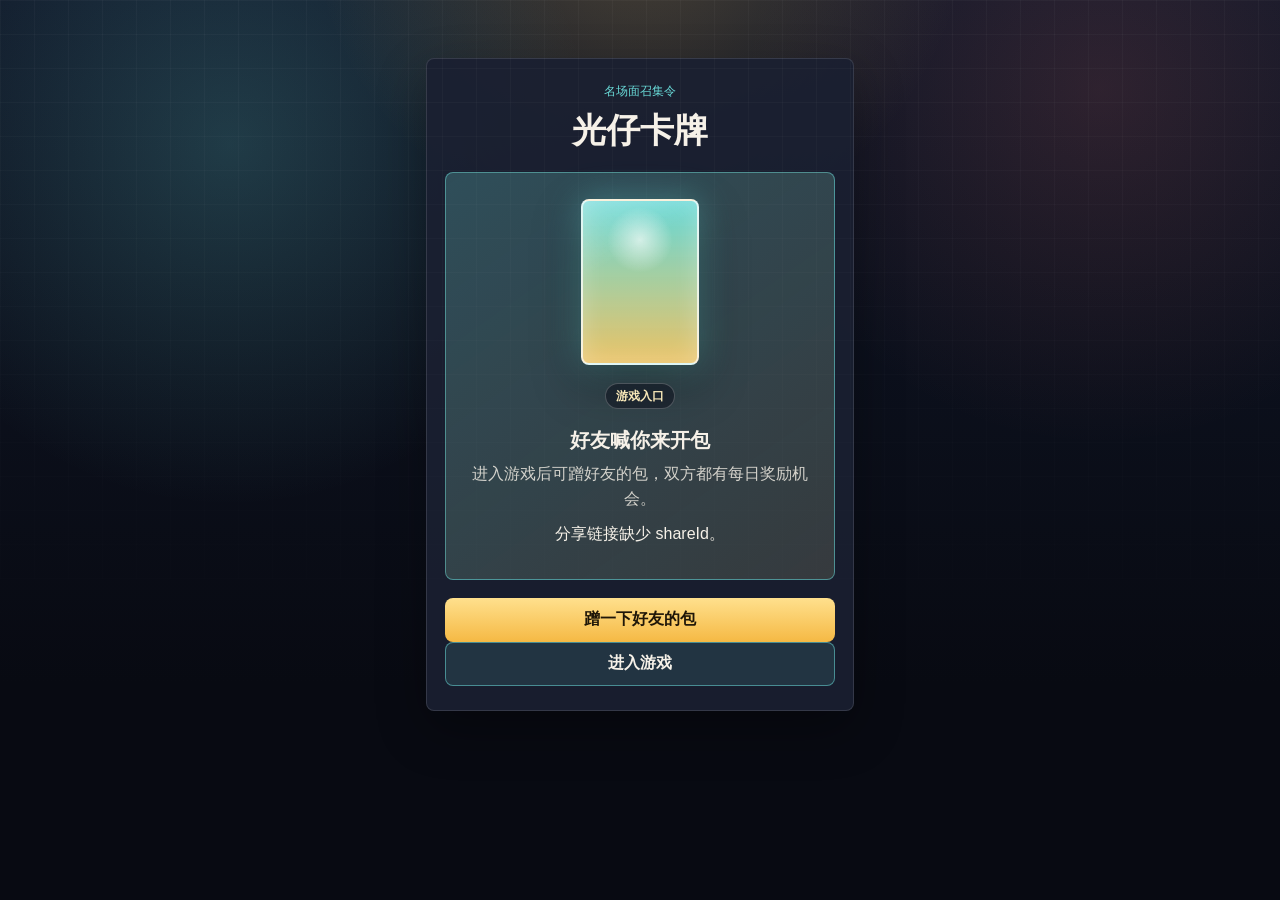
<file: frontend/share.html>
<!doctype html>
<html lang="zh-CN">
  <head>
    <meta charset="UTF-8" />
    <meta name="viewport" content="width=device-width, initial-scale=1.0" />
    <title>光仔卡牌分享</title>
    <link rel="stylesheet" href="./style.css" />
  </head>
  <body>
    <main class="app">
      <section id="sharePage" class="share-page panel share-page-invite">
        <p id="shareEyebrow" class="eyebrow">名场面召集令</p>
        <h1>光仔卡牌</h1>
        <div id="sharePoster" class="share-poster share-poster-invite">
          <div class="poster-crystal"></div>
          <span id="shareSceneLabel" class="share-template-label">游戏入口</span>
          <h2 id="shareHeading">好友喊你来开包</h2>
          <p id="shareTemplateCopy" class="share-template-copy">进入游戏后可蹭好友的包，双方都有每日奖励机会。</p>
          <p id="shareText">正在读取分享信息...</p>
        </div>
        <p id="rewardText" class="message"></p>
        <button id="claimShareBtn" class="primary">蹭一下好友的包</button>
        <a id="enterGameLink" class="secondary link-button" href="./index.html">进入游戏</a>
      </section>
    </main>
    <script src="./share-templates.js?v=20260703-p2-share"></script>
    <script src="./share.js?v=20260703-p2-share"></script>
  </body>
</html>
</file>
<file: frontend/style.css>
:root {
  --bg: #10131f;
  --panel: #1b2031;
  --panel-2: #242b40;
  --text: #f6f1e8;
  --muted: #aeb6c8;
  --gold: #f5c15d;
  --cyan: #68d8d6;
  --red: #ef6f6c;
  --green: #78d37f;
  --line: rgba(255, 255, 255, 0.12);
}

* {
  box-sizing: border-box;
}

body {
  margin: 0;
  min-height: 100vh;
  color: var(--text);
  font-family: Arial, "PingFang SC", "Microsoft YaHei", sans-serif;
  background:
    radial-gradient(circle at 50% -10%, rgba(245, 193, 93, 0.26), transparent 28%),
    radial-gradient(circle at 18% 16%, rgba(104, 216, 214, 0.2), transparent 28%),
    radial-gradient(circle at 86% 10%, rgba(239, 111, 108, 0.14), transparent 26%),
    linear-gradient(180deg, #101728, #080a12 76%);
}

body::before {
  content: "";
  position: fixed;
  inset: 0;
  pointer-events: none;
  background-image:
    linear-gradient(rgba(255,255,255,0.035) 1px, transparent 1px),
    linear-gradient(90deg, rgba(255,255,255,0.035) 1px, transparent 1px);
  background-size: 34px 34px;
  mask-image: linear-gradient(180deg, rgba(0,0,0,0.85), transparent 80%);
}

button,
input,
select {
  font: inherit;
}

button {
  cursor: pointer;
}

.app {
  width: min(100%, 460px);
  min-height: 100vh;
  margin: 0 auto;
  padding: 20px 16px 92px;
}

.hidden {
  display: none !important;
}

.panel,
.auth-card,
.modal-card {
  border: 1px solid var(--line);
  border-radius: 8px;
  background: rgba(27, 32, 49, 0.92);
  box-shadow: 0 18px 50px rgba(0, 0, 0, 0.32);
}

.auth {
  margin-top: 40px;
  padding: 28px 18px;
}

.eyebrow {
  margin: 0 0 8px;
  color: var(--cyan);
  font-size: 12px;
  letter-spacing: 0;
}

h1,
h2,
h3,
p {
  margin-top: 0;
}

h1 {
  margin-bottom: 12px;
  font-size: 34px;
}

h2 {
  margin-bottom: 0;
  font-size: 20px;
}

h3 {
  margin-bottom: 10px;
  font-size: 22px;
}

.subtitle,
.hint,
.message {
  color: var(--muted);
  line-height: 1.65;
}

.auth-card {
  padding: 14px;
}

.segmented {
  display: grid;
  grid-template-columns: 1fr 1fr;
  gap: 8px;
  margin-bottom: 14px;
}

.segmented button,
.ghost,
.secondary,
.tab,
.close {
  border: 1px solid var(--line);
  color: var(--text);
  background: var(--panel-2);
  border-radius: 8px;
  min-height: 40px;
}

.segmented button.active,
.tab.active {
  border-color: rgba(245, 193, 93, 0.7);
  color: #201607;
  background: var(--gold);
}

label {
  display: grid;
  gap: 8px;
  margin: 12px 0;
  color: var(--muted);
  font-size: 14px;
}

input,
select {
  width: 100%;
  min-height: 44px;
  border: 1px solid var(--line);
  border-radius: 8px;
  padding: 0 12px;
  color: var(--text);
  background: #111827;
}

.primary,
.secondary {
  width: 100%;
  min-height: 44px;
  border: 0;
  border-radius: 8px;
  padding: 0 14px;
  font-weight: 700;
}

.primary {
  color: #1f1608;
  background: linear-gradient(180deg, #ffe08d, #f5b944);
}

.secondary {
  border: 1px solid rgba(104, 216, 214, 0.55);
  color: var(--text);
  background: rgba(104, 216, 214, 0.12);
}

button:disabled {
  cursor: not-allowed;
  opacity: 0.52;
}

.large {
  min-height: 54px;
  font-size: 18px;
}

.topbar,
.section-head {
  display: grid;
  grid-template-columns: max-content minmax(0, 1fr);
  align-items: center;
  gap: 12px;
}

.topbar {
  display: flex;
  justify-content: space-between;
  margin-bottom: 14px;
}

.topbar-actions {
  display: flex;
  align-items: center;
  gap: 8px;
}

.section-head h3 {
  margin-bottom: 0;
  white-space: nowrap;
  line-height: 1.15;
}

.section-head > span {
  justify-self: end;
  color: var(--muted);
  font-size: 13px;
}

.section-head select,
.section-head .secondary {
  min-width: 0;
}

.ghost {
  min-width: 64px;
  padding: 0 12px;
}

.help-button {
  display: grid;
  place-items: center;
  width: 40px;
  height: 40px;
  border: 1px solid rgba(245, 193, 93, 0.56);
  border-radius: 50%;
  color: var(--gold);
  background: rgba(27, 32, 49, 0.86);
  font-size: 20px;
  font-weight: 900;
  line-height: 1;
  box-shadow: 0 0 18px rgba(245, 193, 93, 0.12);
}

.help-button:active {
  transform: translateY(1px);
}

.stats {
  display: grid;
  grid-template-columns: repeat(3, 1fr);
  gap: 8px;
  margin-bottom: 14px;
}

.stats div {
  min-height: 70px;
  border: 1px solid var(--line);
  border-radius: 8px;
  padding: 10px 6px;
  text-align: center;
  background: rgba(36, 43, 64, 0.88);
}

.stats span {
  display: block;
  font-size: 20px;
  font-weight: 800;
  color: var(--gold);
}

.stats small {
  color: var(--muted);
}

.page {
  display: none;
}

.page.active {
  display: block;
}

.pack-stage {
  position: relative;
  min-height: 430px;
  overflow: hidden;
  border: 1px solid var(--line);
  border-radius: 8px;
  padding: 28px 18px 24px;
  text-align: center;
  background:
    radial-gradient(circle at 50% 20%, rgba(104, 216, 214, 0.22), transparent 32%),
    linear-gradient(180deg, rgba(32, 40, 66, 0.92), rgba(15, 18, 31, 0.94));
  box-shadow: inset 0 0 46px rgba(104, 216, 214, 0.08), 0 20px 58px rgba(0, 0, 0, 0.3);
}

.stage-aura {
  position: absolute;
  left: 50%;
  top: 34px;
  width: 260px;
  height: 260px;
  transform: translateX(-50%);
  border-radius: 50%;
  background:
    conic-gradient(from 0deg, transparent, rgba(104,216,214,0.4), transparent, rgba(245,193,93,0.36), transparent);
  filter: blur(1px);
  opacity: 0.64;
  animation: auraSpin 9s linear infinite;
}

.stage-aura::after {
  content: "";
  position: absolute;
  inset: 34px;
  border-radius: inherit;
  background: rgba(16, 19, 31, 0.86);
}

.spark-field {
  position: absolute;
  inset: 0;
  overflow: hidden;
  pointer-events: none;
}

.spark-field i {
  position: absolute;
  width: 4px;
  height: 18px;
  border-radius: 99px;
  background: linear-gradient(180deg, rgba(255,255,255,0), rgba(245,193,93,0.9), rgba(104,216,214,0));
  opacity: 0.48;
  animation: sparkFloat 4.8s ease-in-out infinite;
}

.spark-field i:nth-child(1) { left: 14%; top: 58%; animation-delay: -0.4s; }
.spark-field i:nth-child(2) { left: 28%; top: 20%; animation-delay: -1.3s; }
.spark-field i:nth-child(3) { left: 48%; top: 72%; animation-delay: -2.1s; }
.spark-field i:nth-child(4) { left: 68%; top: 24%; animation-delay: -0.9s; }
.spark-field i:nth-child(5) { left: 82%; top: 52%; animation-delay: -2.8s; }
.spark-field i:nth-child(6) { left: 38%; top: 44%; animation-delay: -3.6s; }

.portal-ring {
  position: relative;
  display: grid;
  place-items: center;
  width: 234px;
  height: 234px;
  margin: 8px auto 14px;
}

.portal-ring::before,
.portal-ring::after {
  content: "";
  position: absolute;
  border-radius: 50%;
}

.portal-ring::before {
  inset: 10px;
  border: 1px solid rgba(104, 216, 214, 0.42);
  border-top-color: rgba(245, 193, 93, 0.95);
  border-bottom-color: rgba(239, 111, 108, 0.62);
  box-shadow: 0 0 38px rgba(104, 216, 214, 0.22);
  animation: rotateSpin 7s linear infinite;
}

.portal-ring::after {
  inset: 38px;
  border: 1px dashed rgba(255, 255, 255, 0.24);
  animation: reverseSpin 10s linear infinite;
}

.crystal,
.poster-crystal {
  position: relative;
  display: grid;
  place-items: center;
  width: 132px;
  height: 184px;
  margin: 0;
  border: 2px solid rgba(255, 255, 255, 0.76);
  border-radius: 8px;
  transform: rotate(0deg);
  background:
    radial-gradient(circle at 50% 24%, rgba(255, 255, 255, 0.64), transparent 24%),
    linear-gradient(150deg, rgba(255, 255, 255, 0.2), transparent 34%),
    linear-gradient(180deg, rgba(104, 216, 214, 0.86), rgba(245, 193, 93, 0.92)),
    #68d8d6;
  box-shadow: 0 18px 48px rgba(0, 0, 0, 0.34), 0 0 34px rgba(104, 216, 214, 0.42), inset 0 0 24px rgba(255, 255, 255, 0.28);
}

.crystal::before,
.crystal::after {
  content: "";
  position: absolute;
  inset: 10px;
  border-radius: 6px;
  border: 1px solid rgba(255,255,255,0.48);
}

.crystal::after {
  inset: -10px;
  border-radius: 12px;
  border-color: rgba(245, 193, 93, 0.32);
  filter: blur(1px);
}

.crystal span {
  display: grid;
  place-items: center;
  width: 80px;
  height: 80px;
  color: #1f1608;
  font-size: 20px;
  font-weight: 900;
  transform: rotate(0deg);
}

.crystal.opening {
  animation: charge 0.72s ease-in-out infinite;
}

.crystal.reveal {
  animation: reveal 0.9s cubic-bezier(.18,.88,.22,1.12);
}

.rarity-preview-normal {
  border-color: rgba(255,255,255,0.74);
  background:
    linear-gradient(150deg, rgba(255,255,255,0.26), transparent 34%),
    linear-gradient(180deg, #3a4054, #171b2a);
  animation: cardRarityPulse 1.6s ease-in-out infinite;
}

.rarity-preview-rare {
  border-color: rgba(104,216,214,0.95);
  background:
    radial-gradient(circle at 50% 24%, rgba(255,255,255,0.66), transparent 22%),
    linear-gradient(150deg, #68d8d6, #1a5f90 58%, #151b2b);
  animation: cardRarityPulse 1.35s ease-in-out infinite;
}

.rarity-preview-epic {
  border-color: rgba(177,124,255,0.98);
  background:
    radial-gradient(circle at 50% 24%, rgba(255,255,255,0.62), transparent 22%),
    linear-gradient(150deg, #b17cff, #3150b9 58%, #151123);
  animation: cardRarityPulse 1.15s ease-in-out infinite;
}

.rarity-preview-legend {
  border-color: rgba(245,193,93,1);
  background:
    radial-gradient(circle at 50% 24%, rgba(255,255,255,0.86), transparent 23%),
    linear-gradient(150deg, #ffe08d, #f5b944 48%, #8d3328);
  animation: cardRarityPulse 0.95s ease-in-out infinite;
}

.rarity-preview-hidden {
  border-color: rgba(239,111,108,1);
  background:
    radial-gradient(circle at 50% 22%, rgba(255,255,255,0.76), transparent 22%),
    linear-gradient(150deg, #ef6f6c, #6c2f8f 46%, #0b0710);
  animation: hiddenRarityPulse 0.78s ease-in-out infinite;
}

.pack-stage.charging .stage-aura {
  opacity: 1;
  animation-duration: 2.2s;
}

.pack-stage.charging .portal-ring::before {
  animation-duration: 1.2s;
  box-shadow: 0 0 54px rgba(104, 216, 214, 0.46);
}

.pack-stage.charging .spark-field i {
  opacity: 0.95;
  animation-duration: 1.6s;
}

.pack-stage.rarity-phase .stage-aura {
  opacity: 1;
  animation-duration: 1.4s;
}

.pack-stage.rarity-phase .portal-ring::before {
  inset: 2px;
  animation-duration: 0.9s;
}

.pack-stage.rarity-phase .spark-field i {
  opacity: 1;
  animation-duration: 1.1s;
}

.pack-stage.rarity-phase-normal {
  box-shadow: inset 0 0 54px rgba(255,255,255,0.1), 0 20px 58px rgba(0,0,0,0.3);
}

.pack-stage.rarity-phase-rare {
  box-shadow: inset 0 0 64px rgba(104,216,214,0.28), 0 20px 58px rgba(0,0,0,0.3);
}

.pack-stage.rarity-phase-epic {
  box-shadow: inset 0 0 68px rgba(177,124,255,0.32), 0 20px 58px rgba(0,0,0,0.3);
}

.pack-stage.rarity-phase-legend {
  box-shadow: inset 0 0 76px rgba(245,193,93,0.36), 0 20px 58px rgba(0,0,0,0.3);
}

.pack-stage.rarity-phase-hidden {
  box-shadow: inset 0 0 82px rgba(239,111,108,0.42), 0 20px 58px rgba(0,0,0,0.3);
}

.pack-stage.burst {
  animation: stageShake 0.42s ease-out;
}

.pack-stage.burst::after {
  content: "";
  position: absolute;
  inset: -10%;
  background: radial-gradient(circle at 50% 35%, rgba(255,255,255,0.95), rgba(245,193,93,0.44) 18%, transparent 48%);
  pointer-events: none;
  animation: burstFlash 0.72s ease-out forwards;
}

@keyframes pulse {
  0% { transform: scale(1); }
  50% { transform: scale(1.1); }
  100% { transform: scale(1); }
}

@keyframes charge {
  0% { transform: translateY(0) scale(1); filter: brightness(1) saturate(1); }
  45% { transform: translateY(-5px) scale(1.08); filter: brightness(1.45) saturate(1.3); }
  100% { transform: translateY(0) scale(1); filter: brightness(1) saturate(1); }
}

@keyframes reveal {
  0% { transform: rotate(0deg) scale(0.82); filter: brightness(1); opacity: 0.72; }
  52% { transform: rotate(0deg) scale(1.18); filter: brightness(2.2); opacity: 1; }
  100% { transform: rotate(0deg) scale(1); filter: brightness(1.14); opacity: 1; }
}

@keyframes cardRarityPulse {
  0%, 100% { transform: translateY(0) scale(1); filter: brightness(1) saturate(1); }
  46% { transform: translateY(-4px) scale(1.05); filter: brightness(1.45) saturate(1.34); }
}

@keyframes hiddenRarityPulse {
  0%, 100% { transform: translateY(0) scale(1); filter: brightness(1) hue-rotate(0deg); }
  42% { transform: translateY(-5px) scale(1.07); filter: brightness(1.65) hue-rotate(22deg); }
}

@keyframes slowSpin {
  to { transform: translateX(-50%) rotate(360deg); }
}

@keyframes auraSpin {
  to { transform: translateX(-50%) rotate(360deg); }
}

@keyframes rotateSpin {
  to { transform: rotate(360deg); }
}

@keyframes reverseSpin {
  to { transform: rotate(-360deg); }
}

@keyframes sparkFloat {
  0%, 100% { transform: translateY(18px) rotate(18deg); opacity: 0.2; }
  48% { transform: translateY(-24px) rotate(18deg); opacity: 0.88; }
}

@keyframes stageShake {
  0%, 100% { transform: translateX(0); }
  20% { transform: translateX(-4px); }
  42% { transform: translateX(4px); }
  64% { transform: translateX(-2px); }
}

@keyframes burstFlash {
  0% { opacity: 0; transform: scale(0.72); }
  30% { opacity: 1; transform: scale(1); }
  100% { opacity: 0; transform: scale(1.35); }
}

.rarity-glow-normal { box-shadow: 0 0 28px rgba(255,255,255,0.24); }
.rarity-glow-rare { box-shadow: 0 0 38px rgba(104,216,214,0.62); }
.rarity-glow-epic { box-shadow: 0 0 46px rgba(177,124,255,0.78); }
.rarity-glow-legend { box-shadow: 0 0 56px rgba(245,193,93,0.9); }
.rarity-glow-hidden { box-shadow: 0 0 64px rgba(239,111,108,0.95); }

.hand-area {
  position: relative;
  z-index: 2;
  margin-top: 18px;
  border: 1px solid rgba(104, 216, 214, 0.36);
  border-radius: 8px;
  padding: 12px;
  background: rgba(16, 19, 31, 0.72);
  text-align: left;
}

.hand-area .section-head h3 {
  margin: 0;
  font-size: 17px;
}

.hand-grid,
.settled-grid {
  display: grid;
  grid-template-columns: repeat(2, minmax(0, 1fr));
  gap: 10px;
  margin: 10px 0 12px;
}

.hand-card {
  position: relative;
  min-height: 184px;
  padding-top: 34px;
  transition: transform 0.18s ease, border-color 0.18s ease, box-shadow 0.18s ease;
}

.hand-card.selected {
  transform: translateY(-4px);
  border-color: rgba(245, 193, 93, 0.95);
  box-shadow: 0 0 0 2px rgba(245, 193, 93, 0.28), 0 18px 34px rgba(0, 0, 0, 0.28);
}

.hand-card.selected::after {
  content: "已选择";
  position: absolute;
  right: 8px;
  top: 8px;
  border-radius: 999px;
  padding: 3px 7px;
  color: #1f1608;
  font-size: 11px;
  font-weight: 800;
  background: var(--gold);
}

.point-badge {
  position: absolute;
  left: 8px;
  top: 8px;
  display: grid;
  place-items: center;
  min-width: 30px;
  height: 30px;
  border: 1px solid rgba(245, 193, 93, 0.76);
  border-radius: 8px;
  color: #1f1608;
  font-size: 16px;
  font-weight: 900;
  background: linear-gradient(180deg, #fff0ad, #f5b944);
  box-shadow: 0 0 16px rgba(245, 193, 93, 0.28);
}

.pack-result {
  display: grid;
  gap: 12px;
}

.settled-grid {
  grid-template-columns: repeat(3, minmax(0, 1fr));
}

.settled-grid .card {
  position: relative;
  min-height: 176px;
  padding-top: 34px;
}

.abandoned-card,
.twenty-four-result {
  border: 1px solid var(--line);
  border-radius: 8px;
  padding: 12px;
  background: rgba(36, 43, 64, 0.72);
}

.abandoned-card {
  display: grid;
  gap: 4px;
}

.abandoned-card span {
  color: var(--text);
  font-weight: 700;
}

.abandoned-card small {
  color: var(--muted);
}

.twenty-four-result {
  border-color: rgba(104, 216, 214, 0.45);
}

.twenty-four-result.success {
  border-color: rgba(245, 193, 93, 0.78);
  background: rgba(245, 193, 93, 0.1);
}

.twenty-four-result strong {
  color: var(--gold);
}

.twenty-four-result p {
  margin: 6px 0 0;
  color: var(--muted);
}

.event-panel {
  margin-bottom: 12px;
  border: 1px solid rgba(245, 193, 93, 0.36);
  border-radius: 8px;
  padding: 14px;
  background:
    radial-gradient(circle at 16% 10%, rgba(245,193,93,0.18), transparent 28%),
    rgba(27, 32, 49, 0.9);
}

.challenge-box {
  display: grid;
  gap: 10px;
}

.challenge-card h4 {
  margin: 0 0 8px;
  font-size: 20px;
  line-height: 1.25;
}

.challenge-card p {
  color: var(--muted);
  line-height: 1.6;
}

.choice-list {
  display: grid;
  gap: 8px;
}

.choice-button {
  display: grid;
  grid-template-columns: 30px 1fr;
  gap: 10px;
  align-items: center;
  min-height: 52px;
  border: 1px solid rgba(104,216,214,0.42);
  border-radius: 8px;
  padding: 9px 10px;
  color: var(--text);
  text-align: left;
  background: rgba(104,216,214,0.09);
}

.choice-button b {
  display: grid;
  place-items: center;
  width: 28px;
  height: 28px;
  border-radius: 50%;
  color: #201607;
  background: var(--gold);
}

.choice-button span {
  line-height: 1.35;
}

.challenge-done,
.choice-log,
.effect-list {
  border: 1px solid var(--line);
  border-radius: 8px;
  padding: 10px;
  background: rgba(36, 43, 64, 0.72);
}

.challenge-done p,
.choice-log span,
.effect-list p {
  margin: 4px 0 0;
  color: var(--muted);
  line-height: 1.45;
}

.choice-log small {
  display: block;
  margin-bottom: 4px;
  color: var(--muted);
}

.challenge-result {
  display: grid;
  gap: 10px;
}

.challenge-result > p {
  color: var(--muted);
  line-height: 1.6;
}

.reward-chips {
  display: flex;
  flex-wrap: wrap;
  gap: 8px;
}

.reward-chips span {
  border: 1px solid rgba(245,193,93,0.48);
  border-radius: 99px;
  padding: 6px 10px;
  color: #ffe4a2;
  background: rgba(245,193,93,0.12);
  font-size: 13px;
  font-weight: 800;
}

.goal-panel {
  margin-top: 12px;
  border: 1px solid var(--line);
  border-radius: 8px;
  padding: 14px;
  background: rgba(27, 32, 49, 0.82);
}

.section-head.compact {
  margin-bottom: 10px;
}

.section-head.compact h3 {
  margin-bottom: 0;
  font-size: 18px;
}

.section-head.compact span {
  color: var(--muted);
  font-size: 12px;
}

.task-list,
.series-list {
  display: grid;
  gap: 10px;
}

.task-row,
.series-row {
  display: grid;
  gap: 8px;
  border: 1px solid var(--line);
  border-radius: 8px;
  padding: 10px;
  background: rgba(36, 43, 64, 0.72);
}

.task-row.done,
.series-row.done {
  border-color: rgba(120, 211, 127, 0.58);
  background: rgba(120, 211, 127, 0.1);
}

.combo-row.mystery {
  border-color: rgba(104, 216, 214, 0.32);
  background: rgba(104, 216, 214, 0.08);
}

.task-row strong,
.series-row strong {
  display: block;
  margin-bottom: 3px;
}

.task-row small,
.series-row small {
  color: var(--muted);
}

.bar {
  height: 8px;
  overflow: hidden;
  border-radius: 99px;
  background: rgba(255, 255, 255, 0.1);
}

.bar span {
  display: block;
  height: 100%;
  border-radius: inherit;
  background: linear-gradient(90deg, var(--cyan), var(--gold));
}

.card-grid {
  display: grid;
  grid-template-columns: repeat(2, minmax(0, 1fr));
  gap: 10px;
}

.game-tabs {
  display: grid;
  grid-template-columns: 34px minmax(0, 1fr) 34px;
  align-items: center;
  gap: 8px;
  margin: 12px 0;
}

.game-tabs-track {
  display: flex;
  gap: 8px;
  overflow-x: auto;
  scroll-behavior: smooth;
  scroll-snap-type: x proximity;
  padding: 2px 0 6px;
  scrollbar-width: none;
}

.game-tabs-track::-webkit-scrollbar {
  display: none;
}

.game-tabs-nav {
  display: grid;
  place-items: center;
  width: 34px;
  height: 34px;
  border: 1px solid var(--line);
  border-radius: 50%;
  color: var(--text);
  background: rgba(36, 43, 64, 0.92);
  font-size: 22px;
  font-weight: 900;
  line-height: 1;
}

.game-tab {
  flex: 0 0 auto;
  scroll-snap-align: center;
  min-height: 36px;
  border: 1px solid var(--line);
  border-radius: 999px;
  padding: 0 12px;
  color: var(--muted);
  background: rgba(36, 43, 64, 0.82);
  font-size: 13px;
  font-weight: 800;
  white-space: nowrap;
}

.game-tab.active {
  border-color: rgba(245, 193, 93, 0.76);
  color: #201607;
  background: var(--gold);
}

.page-action {
  margin-top: 14px;
}

.card {
  position: relative;
  display: flex;
  flex-direction: column;
  aspect-ratio: 1070 / 1536;
  min-height: 0;
  overflow: hidden;
  border: 1px solid var(--line);
  border-radius: 8px;
  padding: 9px;
  cursor: pointer;
  background:
    linear-gradient(145deg, rgba(255,255,255,0.08), transparent 35%),
    var(--panel);
}

.card > strong {
  display: block;
  margin-bottom: 4px;
  font-size: 15px;
  line-height: 1.2;
}

.card > small {
  display: block;
  font-size: 11px;
  line-height: 1.25;
}

.card > p {
  display: -webkit-box;
  margin: 7px 0 0;
  overflow: hidden;
  font-size: 12px;
  line-height: 1.35;
  -webkit-box-orient: vertical;
  -webkit-line-clamp: 2;
}

.result-card {
  aspect-ratio: auto;
  min-height: 292px;
  padding: 14px;
  transform-style: preserve-3d;
  animation: cardSummon 0.72s cubic-bezier(.16,.9,.24,1.08);
}

.special-result-card {
  padding: 10px;
}

.special-result-card .image-card-face {
  width: min(100%, 330px);
  margin: 0 auto;
}

.special-result-card > strong,
.special-result-card > small,
.special-result-card > p {
  display: none;
}

.result-showcase {
  text-align: center;
}

@keyframes cardPop {
  0% { transform: translateY(12px) scale(0.96); opacity: 0; }
  100% { transform: translateY(0) scale(1); opacity: 1; }
}

@keyframes cardSummon {
  0% { transform: translateY(26px) rotateY(88deg) scale(0.82); opacity: 0; filter: brightness(1.8); }
  58% { transform: translateY(-8px) rotateY(-8deg) scale(1.04); opacity: 1; }
  100% { transform: translateY(0) rotateY(0) scale(1); opacity: 1; filter: brightness(1); }
}

.card.locked {
  border-color: rgba(255,255,255,0.1);
  opacity: 1;
  background:
    linear-gradient(145deg, rgba(255,255,255,0.06), transparent 34%),
    #1a1d27;
  filter: grayscale(1);
}

.card.locked.exchange-card {
  border-color: rgba(104, 216, 214, 0.28);
  background:
    linear-gradient(145deg, rgba(104,216,214,0.08), transparent 34%),
    #1a1d27;
  filter: none;
}

.exchange-card .locked-card-back {
  flex: 0 0 38%;
  min-height: 82px;
}

.exchange-owned {
  opacity: 0.72;
}

.card-action {
  flex: 0 0 auto;
  width: 100%;
  margin-top: 8px;
  min-height: 34px;
  font-size: 12px;
}

.locked-price {
  display: block;
  margin-top: 8px;
  color: var(--muted);
  font-size: 11px;
  line-height: 1.35;
}

.card-art {
  position: relative;
  display: grid;
  place-items: center;
  flex: 0 0 52%;
  height: auto;
  margin-bottom: 9px;
  border-radius: 8px;
  color: #201607;
  font-size: 38px;
  font-weight: 900;
  background:
    radial-gradient(circle at 50% 35%, rgba(255,255,255,0.96), transparent 24%),
    linear-gradient(140deg, var(--cyan), var(--gold));
  box-shadow: inset 0 0 28px rgba(255,255,255,0.24);
}

.locked-card-back {
  display: grid;
  place-items: center;
  align-content: center;
  gap: 8px;
  width: 100%;
  flex: 1 1 auto;
  min-height: 0;
  border: 1px solid rgba(255,255,255,0.12);
  border-radius: 7px;
  color: rgba(255,255,255,0.48);
  background:
    linear-gradient(135deg, rgba(255,255,255,0.08), transparent 36%),
    repeating-linear-gradient(45deg, rgba(255,255,255,0.04) 0 8px, transparent 8px 16px),
    #252936;
}

.locked-card-back span {
  display: grid;
  place-items: center;
  width: 54px;
  height: 54px;
  border: 2px solid rgba(255,255,255,0.22);
  border-radius: 50%;
  font-size: 30px;
  font-weight: 900;
}

.locked-card-back small {
  font-size: 13px;
  font-weight: 800;
}

.special-card-face {
  position: relative;
  min-height: 420px;
  overflow: hidden;
  border: 3px solid #f5c15d;
  border-radius: 8px;
  padding: 16px 14px 12px;
  color: #fff7d7;
  background:
    radial-gradient(circle at 78% 34%, rgba(239,111,108,0.6), transparent 18%),
    radial-gradient(circle at 26% 44%, rgba(245,193,93,0.44), transparent 24%),
    linear-gradient(180deg, rgba(24,18,44,0.95) 0%, rgba(24,18,44,0.95) 58%, #f5edd8 58%, #f5edd8 86%, #171226 86%, #171226 100%);
  box-shadow: inset 0 0 24px rgba(255,255,255,0.2), 0 0 26px rgba(245,193,93,0.32);
}

.image-card-face {
  display: grid;
  place-items: center;
  width: 100%;
  height: auto;
  aspect-ratio: 1070 / 1536;
  min-height: 0;
  overflow: hidden;
  border: 0;
  border-radius: 8px;
  padding: 0;
  background: #090a0f;
}

.image-card-face img {
  display: block;
  width: 100%;
  height: auto;
  object-fit: contain;
}

.special-card-frame {
  position: absolute;
  inset: 7px;
  border: 1px solid rgba(255,255,255,0.34);
  border-radius: 6px;
  pointer-events: none;
}

.special-card-badge {
  position: absolute;
  left: 12px;
  top: 12px;
  display: grid;
  place-items: center;
  width: 58px;
  height: 58px;
  border: 3px solid #f5c15d;
  border-radius: 14px;
  color: #fff3b0;
  font-size: 18px;
  font-weight: 900;
  background: linear-gradient(145deg, #5222a8, #9d48ff);
  box-shadow: 0 4px 14px rgba(0,0,0,0.32);
}

.special-card-series {
  position: absolute;
  right: 14px;
  top: 14px;
  border: 1px solid rgba(245,193,93,0.78);
  border-radius: 6px;
  padding: 5px 9px;
  color: #fff6d7;
  font-size: 13px;
  font-weight: 800;
  background: rgba(20,15,31,0.72);
}

.special-card-face h4 {
  margin: 46px 0 4px;
  color: #fff1ba;
  font-size: 34px;
  line-height: 1;
  text-align: center;
  text-shadow: 0 3px 0 rgba(0,0,0,0.42), 0 0 18px rgba(245,193,93,0.44);
}

.special-card-quote {
  margin: 0 0 12px;
  color: #fff7dc;
  text-align: center;
  font-size: 15px;
}

.special-card-scene {
  position: relative;
  height: 148px;
  overflow: hidden;
  border-radius: 6px;
  background:
    radial-gradient(circle at 72% 52%, rgba(239,111,108,0.55), transparent 20%),
    linear-gradient(135deg, #283044, #171927 48%, #493021);
}

.special-card-scene::before,
.special-card-scene::after {
  content: "";
  position: absolute;
  width: 92px;
  height: 18px;
  border-radius: 99px;
  background: linear-gradient(90deg, transparent, rgba(245,193,93,0.96), transparent);
  filter: blur(1px);
}

.special-card-scene::before {
  left: 28px;
  bottom: 44px;
  transform: rotate(-28deg);
}

.special-card-scene::after {
  right: 38px;
  top: 78px;
  transform: rotate(18deg);
}

.hp {
  position: absolute;
  display: flex;
  align-items: center;
  gap: 4px;
  color: #f6e9ae;
  font-size: 12px;
  font-weight: 900;
}

.hp span {
  display: block;
  width: 58px;
  height: 9px;
  border: 1px solid #111;
  background: linear-gradient(90deg, #e24d3f 0%, #e24d3f 22%, #111 22%);
}

.hp-left { left: 20px; top: 58px; }
.hp-right { right: 26px; top: 36px; }

.slash {
  position: absolute;
  height: 3px;
  border-radius: 99px;
  background: #ffd46d;
  box-shadow: 0 0 18px #ffd46d;
}

.slash-a {
  left: 40px;
  top: 98px;
  width: 150px;
  transform: rotate(-18deg);
}

.slash-b {
  left: 74px;
  top: 104px;
  width: 126px;
  transform: rotate(18deg);
}

.special-card-scene strong {
  position: absolute;
  right: 48px;
  top: 82px;
  color: #ff5a46;
  font-size: 30px;
  text-shadow: 0 2px 0 #1b0d0d;
}

.special-card-desc {
  min-height: 132px;
  padding: 12px 14px;
  color: #171313;
  text-align: left;
}

.special-card-desc b {
  display: inline-block;
  margin-bottom: 6px;
  border-radius: 4px;
  padding: 4px 9px;
  color: #fff2b6;
  background: #5b3aa0;
}

.special-card-desc p {
  margin: 0 0 10px;
  color: #171313;
  font-size: 14px;
  line-height: 1.45;
}

.special-card-footer {
  display: grid;
  grid-template-columns: 1fr 1fr;
  gap: 12px;
  color: rgba(255,255,255,0.88);
  font-size: 12px;
  line-height: 1.45;
  text-align: left;
}

.special-card-footer span:last-child {
  text-align: right;
}

.special-album-card .special-card-face {
  width: 100%;
  height: 100%;
  min-height: 0;
  border-width: 2px;
  padding: 10px;
  background:
    radial-gradient(circle at 76% 38%, rgba(239,111,108,0.55), transparent 20%),
    radial-gradient(circle at 30% 52%, rgba(245,193,93,0.38), transparent 24%),
    linear-gradient(180deg, rgba(24,18,44,0.98) 0%, rgba(24,18,44,0.98) 100%);
}

.special-album-card .image-card-face {
  flex: 0 0 70%;
  height: 70%;
  aspect-ratio: auto;
  border: 0;
  padding: 0;
  background: #090a0f;
}

.special-album-card {
  display: flex;
  flex-direction: column;
  gap: 6px;
  padding: 13px;
}

.special-album-card .image-card-face img {
  width: 100%;
  height: 100%;
}

.special-album-card > strong {
  margin: 0;
  font-size: 15px;
  line-height: 1.18;
}

.special-album-card > small {
  font-size: 11px;
  line-height: 1.25;
  color: var(--muted);
}

.special-album-card > p {
  margin: 0;
  font-size: 11px;
  line-height: 1.24;
  -webkit-line-clamp: 2;
}

.card-detail {
  display: grid;
  gap: 12px;
}

.detail-card {
  width: min(100%, 340px);
  margin: 0 auto;
  cursor: default;
}

.detail-card.locked {
  min-height: 430px;
}

.detail-visual {
  width: min(100%, 360px);
  margin: 0 auto;
  overflow: hidden;
  border: 1px solid var(--line);
  border-radius: 8px;
  background: var(--panel);
}

.detail-visual .image-card-face {
  width: 100%;
  height: auto;
  aspect-ratio: 1070 / 1536;
}

.detail-visual .image-card-face img {
  width: 100%;
  height: auto;
}

.detail-visual .card-art,
.detail-visual .locked-card-back {
  min-height: 420px;
}

.detail-meta {
  display: grid;
  gap: 6px;
  color: var(--muted);
  line-height: 1.55;
}

.detail-meta strong {
  color: var(--text);
  font-size: 20px;
}

.detail-meta p {
  margin: 0;
}

.special-album-card .special-card-badge {
  left: 9px;
  top: 9px;
  width: 40px;
  height: 40px;
  border-width: 2px;
  border-radius: 10px;
  font-size: 12px;
}

.special-album-card .special-card-series,
.special-album-card .special-card-quote,
.special-album-card .special-card-desc,
.special-album-card .special-card-footer {
  display: none;
}

.special-album-card .special-card-face h4 {
  margin: 52px 0 8px;
  font-size: 22px;
  line-height: 1.1;
}

.special-album-card .special-card-scene {
  height: calc(100% - 92px);
  min-height: 92px;
}

.special-album-card .hp {
  font-size: 10px;
}

.special-album-card .hp span {
  width: 44px;
  height: 7px;
}

.special-album-card .hp-left {
  left: 12px;
  top: 46px;
}

.special-album-card .hp-right {
  right: 12px;
  top: 24px;
}

.special-album-card .slash-a {
  left: 22px;
  top: 76px;
  width: 112px;
}

.special-album-card .slash-b {
  left: 44px;
  top: 82px;
  width: 94px;
}

.special-album-card .special-card-scene strong {
  right: 22px;
  top: 70px;
  font-size: 24px;
}

.card-shine {
  position: absolute;
  inset: -40%;
  z-index: 2;
  pointer-events: none;
  background: linear-gradient(110deg, transparent 35%, rgba(255,255,255,0.46) 48%, transparent 60%);
  transform: translateX(-60%) rotate(8deg);
  animation: shineSweep 1.35s ease-out 0.18s forwards;
}

@keyframes shineSweep {
  to { transform: translateX(60%) rotate(8deg); opacity: 0; }
}

.card strong {
  display: block;
  margin-bottom: 5px;
}

.card small,
.card p {
  color: var(--muted);
}

.rarity-normal { border-color: rgba(255,255,255,0.18); }
.rarity-rare { border-color: rgba(104,216,214,0.7); box-shadow: 0 0 20px rgba(104,216,214,0.14); }
.rarity-epic { border-color: rgba(177,124,255,0.8); box-shadow: 0 0 24px rgba(177,124,255,0.2); }
.rarity-legend { border-color: rgba(245,193,93,0.9); box-shadow: 0 0 30px rgba(245,193,93,0.26); }
.rarity-hidden { border-color: rgba(239,111,108,0.95); box-shadow: 0 0 34px rgba(239,111,108,0.3); }

.rarity-rare .card-art {
  background: radial-gradient(circle at 50% 35%, rgba(255,255,255,0.96), transparent 24%), linear-gradient(140deg, #8ef1ef, #5ab9ff);
}

.rarity-epic .card-art {
  color: #fff;
  background: radial-gradient(circle at 50% 35%, rgba(255,255,255,0.8), transparent 24%), linear-gradient(140deg, #b17cff, #68d8d6);
}

.rarity-legend .card-art {
  background: radial-gradient(circle at 50% 35%, rgba(255,255,255,0.96), transparent 24%), linear-gradient(140deg, #fff0a8, #f5b944 55%, #ef6f6c);
}

.rarity-hidden .card-art {
  color: #fff;
  background: radial-gradient(circle at 50% 35%, rgba(255,255,255,0.74), transparent 24%), linear-gradient(140deg, #221429, #ef6f6c 52%, #f5c15d);
}

.ranking {
  display: grid;
  gap: 8px;
}

.rank-row {
  display: grid;
  grid-template-columns: 46px 1fr auto;
  gap: 10px;
  align-items: center;
  min-height: 54px;
  border: 1px solid var(--line);
  border-radius: 8px;
  padding: 8px 10px;
  background: var(--panel);
}

.rank-row.current {
  border-color: rgba(245, 193, 93, 0.9);
  background: rgba(245, 193, 93, 0.14);
  box-shadow: 0 0 0 1px rgba(245, 193, 93, 0.18), 0 12px 28px rgba(0, 0, 0, 0.22);
}

.rank-row b {
  color: var(--gold);
}

.reward-list,
.share-card-preview {
  margin: 12px 0;
  border: 1px solid rgba(245, 193, 93, 0.42);
  border-radius: 8px;
  padding: 12px;
  background: rgba(245, 193, 93, 0.08);
  overflow: hidden;
}

.reward-list p {
  margin-bottom: 4px;
  color: var(--green);
}

.guide {
  display: grid;
  gap: 12px;
}

.guide h3 {
  margin-bottom: 0;
  font-size: 22px;
  line-height: 1.25;
}

.guide-lead,
.guide-ranking p {
  margin: 0;
  color: var(--muted);
  line-height: 1.6;
}

.guide-grid {
  display: grid;
  grid-template-columns: repeat(2, minmax(0, 1fr));
  gap: 8px;
}

.guide-grid div,
.guide-ranking {
  border: 1px solid var(--line);
  border-radius: 8px;
  padding: 10px;
  background: rgba(36, 43, 64, 0.72);
}

.guide-grid strong,
.guide-ranking strong {
  color: #ffe4a2;
}

.guide-grid p {
  margin: 5px 0 0;
  color: var(--muted);
  font-size: 12px;
  line-height: 1.45;
}

.share-card-preview {
  text-align: center;
}

.share-card-preview h3,
.share-card-preview p {
  position: relative;
  z-index: 1;
}

.share-card-preview > p:not(.eyebrow) {
  margin-bottom: 8px;
  color: rgba(246, 241, 232, 0.86);
  line-height: 1.55;
}

.share-template-label {
  position: relative;
  z-index: 1;
  display: inline-flex;
  align-items: center;
  justify-content: center;
  min-height: 26px;
  margin: 2px auto 8px;
  border: 1px solid rgba(255,255,255,0.22);
  border-radius: 999px;
  padding: 0 10px;
  color: #f9e9b9;
  background: rgba(15, 18, 31, 0.56);
  font-size: 12px;
  font-weight: 900;
}

.share-card-invite {
  border-color: rgba(104, 216, 214, 0.5);
  background:
    linear-gradient(135deg, rgba(104,216,214,0.18), rgba(245,193,93,0.13)),
    rgba(27, 32, 49, 0.92);
}

.share-card-rank {
  border-color: rgba(120, 211, 127, 0.54);
  background:
    linear-gradient(135deg, rgba(120,211,127,0.16), rgba(245,193,93,0.12)),
    rgba(24, 36, 40, 0.94);
}

.share-card-card {
  border-color: rgba(239, 111, 108, 0.58);
  background:
    linear-gradient(135deg, rgba(239,111,108,0.18), rgba(245,193,93,0.14)),
    rgba(36, 29, 42, 0.94);
}

.share-actions {
  display: grid;
  gap: 8px;
  margin-top: 12px;
}

.share-link-text {
  margin: 10px 0 0;
  border: 1px solid var(--line);
  border-radius: 8px;
  padding: 8px;
  color: var(--muted);
  background: rgba(15, 18, 31, 0.72);
  font-size: 12px;
  line-height: 1.45;
  overflow-wrap: anywhere;
}

.share-mini-card {
  position: relative;
  display: grid;
  align-content: end;
  gap: 8px;
  width: 168px;
  height: 236px;
  margin: 10px auto 14px;
  overflow: hidden;
  border: 2px solid rgba(245, 193, 93, 0.78);
  border-radius: 8px;
  padding: 14px;
  text-align: left;
  background:
    radial-gradient(circle at 50% 22%, rgba(255,255,255,0.88), transparent 22%),
    linear-gradient(150deg, rgba(104,216,214,0.92), rgba(245,193,93,0.88) 56%, rgba(239,111,108,0.72)),
    #242b40;
  box-shadow: 0 16px 34px rgba(0,0,0,0.34), inset 0 0 28px rgba(255,255,255,0.2);
}

.share-mini-scene-invite {
  border-color: rgba(104, 216, 214, 0.86);
  background:
    linear-gradient(150deg, rgba(104,216,214,0.95), rgba(245,193,93,0.86) 58%, rgba(239,111,108,0.62)),
    #242b40;
}

.share-mini-scene-rank {
  border-color: rgba(120, 211, 127, 0.86);
  background:
    linear-gradient(150deg, rgba(120,211,127,0.92), rgba(35,66,66,0.9) 48%, rgba(245,193,93,0.84)),
    #1d272b;
}

.share-mini-scene-card {
  border-color: rgba(239, 111, 108, 0.9);
  background:
    linear-gradient(150deg, rgba(239,111,108,0.9), rgba(99,68,145,0.88) 48%, rgba(245,193,93,0.88)),
    #261c2f;
}

.share-mini-card::before {
  content: "";
  position: absolute;
  inset: 10px;
  border: 1px solid rgba(255,255,255,0.48);
  border-radius: 6px;
}

.share-mini-card span,
.share-mini-card strong {
  position: relative;
  z-index: 1;
}

.share-mini-card span {
  color: rgba(31, 22, 8, 0.72);
  font-size: 12px;
  font-weight: 800;
}

.share-mini-card strong {
  color: #201607;
  font-size: 22px;
  line-height: 1.15;
}

.share-card-preview h3 {
  margin-bottom: 12px;
}

.share-card-preview small {
  color: var(--muted);
}

.tabs {
  position: fixed;
  left: 50%;
  bottom: 0;
  display: grid;
  grid-template-columns: repeat(4, minmax(0, 1fr));
  gap: 8px;
  width: min(100%, 460px);
  padding: 10px 16px calc(10px + env(safe-area-inset-bottom));
  transform: translateX(-50%);
  border-top: 1px solid var(--line);
  background: rgba(13, 16, 26, 0.94);
}

.tabs .tab {
  width: 100%;
  min-width: 0;
  min-height: 48px;
  padding: 0 6px;
  white-space: nowrap;
  font-size: 15px;
  font-weight: 800;
}

.modal {
  position: fixed;
  inset: 0;
  display: grid;
  place-items: center;
  padding: 18px;
  background: rgba(0, 0, 0, 0.62);
}

.modal-card {
  position: relative;
  width: min(100%, 400px);
  max-height: calc(100vh - 36px);
  overflow: auto;
  padding: 18px;
}

.close {
  position: absolute;
  top: 8px;
  right: 8px;
  width: 36px;
  min-height: 36px;
}

@media (max-width: 380px) {
  .guide-grid {
    grid-template-columns: 1fr;
  }
}

.share-page {
  margin-top: 38px;
  padding: 24px 18px;
  text-align: center;
}

.share-poster {
  margin: 18px 0;
  border: 1px solid rgba(245, 193, 93, 0.45);
  border-radius: 8px;
  padding: 18px;
  background: #242b40;
}

.share-poster h2 {
  margin: 10px 0 8px;
}

.share-template-copy {
  margin: 0 0 12px;
  color: rgba(246, 241, 232, 0.82);
  line-height: 1.55;
}

.share-poster-invite {
  border-color: rgba(104, 216, 214, 0.52);
  background:
    linear-gradient(145deg, rgba(104,216,214,0.2), rgba(245,193,93,0.1)),
    #202b3a;
}

.share-poster-rank {
  border-color: rgba(120, 211, 127, 0.56);
  background:
    linear-gradient(145deg, rgba(120,211,127,0.18), rgba(245,193,93,0.09)),
    #1f2b28;
}

.share-poster-card {
  border-color: rgba(239, 111, 108, 0.6);
  background:
    linear-gradient(145deg, rgba(239,111,108,0.18), rgba(245,193,93,0.1)),
    #2b2230;
}

.poster-crystal {
  width: 118px;
  height: 166px;
  margin: 8px auto 16px;
}

.link-button {
  display: grid;
  place-items: center;
  text-decoration: none;
}

.poster-body {
  background:
    radial-gradient(circle at 50% 18%, rgba(245, 245, 255, 0.92), rgba(137, 91, 255, 0.5) 8%, transparent 20%),
    radial-gradient(circle at 15% 20%, rgba(104, 216, 214, 0.28), transparent 28%),
    radial-gradient(circle at 84% 70%, rgba(153, 96, 255, 0.3), transparent 30%),
    linear-gradient(180deg, #111a2c, #090b12 72%);
}

.poster-app {
  width: min(100%, 520px);
  min-height: 100vh;
  margin: 0 auto;
  padding: 18px 14px 32px;
}

.campaign-poster {
  position: relative;
  min-height: 760px;
  overflow: hidden;
  border: 1px solid rgba(255, 255, 255, 0.18);
  border-radius: 8px;
  padding: 28px 22px 30px;
  text-align: center;
  background:
    linear-gradient(120deg, transparent 0%, transparent 48%, rgba(255,255,255,0.12) 49%, rgba(255,255,255,0.12) 50%, transparent 51%),
    radial-gradient(circle at 50% 18%, rgba(255, 255, 255, 0.74) 0%, rgba(128, 91, 255, 0.56) 8%, transparent 22%),
    radial-gradient(circle at 25% 78%, rgba(104, 216, 214, 0.23), transparent 24%),
    radial-gradient(circle at 74% 68%, rgba(239, 111, 108, 0.2), transparent 24%),
    linear-gradient(180deg, rgba(32, 41, 70, 0.96), rgba(9, 11, 18, 0.98));
  box-shadow: 0 22px 60px rgba(0, 0, 0, 0.45);
}

.campaign-poster.poster-rank {
  background:
    linear-gradient(120deg, transparent 0%, transparent 48%, rgba(255,255,255,0.09) 49%, rgba(255,255,255,0.09) 50%, transparent 51%),
    linear-gradient(180deg, rgba(31, 58, 53, 0.96), rgba(8, 13, 15, 0.98));
}

.campaign-poster.poster-rank h2 {
  color: #7ee08a;
}

.campaign-poster.poster-card {
  background:
    linear-gradient(120deg, transparent 0%, transparent 48%, rgba(255,255,255,0.11) 49%, rgba(255,255,255,0.11) 50%, transparent 51%),
    linear-gradient(180deg, rgba(60, 34, 50, 0.98), rgba(11, 8, 14, 0.98));
}

.campaign-poster.poster-card h2 {
  color: #ff928c;
}

.campaign-poster::before,
.campaign-poster::after {
  content: "";
  position: absolute;
  inset: auto;
  width: 180px;
  height: 260px;
  background: linear-gradient(160deg, rgba(255,255,255,0.18), rgba(104,216,214,0.08));
  clip-path: polygon(18% 0, 100% 28%, 62% 100%, 0 68%);
  opacity: 0.72;
}

.campaign-poster::before {
  left: -70px;
  top: 110px;
  transform: rotate(-16deg);
}

.campaign-poster::after {
  right: -78px;
  top: 330px;
  transform: rotate(22deg);
}

.poster-badge {
  position: relative;
  z-index: 1;
  width: max-content;
  margin: 0 auto 90px;
  border: 2px solid rgba(255, 255, 255, 0.86);
  border-radius: 8px;
  padding: 7px 14px;
  color: #19110a;
  font-weight: 900;
  background: linear-gradient(180deg, #ffffff, #ffd1b7);
  transform: rotate(-4deg);
}

.rift {
  position: absolute;
  left: 50%;
  top: 72px;
  width: 190px;
  height: 190px;
  transform: translateX(-50%);
  border-radius: 50%;
  background:
    conic-gradient(from 30deg, rgba(255,255,255,0.95), rgba(124,89,255,0.5), rgba(16,19,31,0.1), rgba(255,255,255,0.9)),
    radial-gradient(circle, #fff 0%, #fff 8%, rgba(144, 116, 255, 0.82) 9%, rgba(144, 116, 255, 0.82) 28%, transparent 42%);
  filter: blur(0.2px);
  box-shadow: 0 0 42px rgba(162, 127, 255, 0.62);
}

.campaign-poster h1 {
  position: relative;
  z-index: 1;
  margin: 0 0 14px;
  color: #fff;
  font-size: 52px;
  line-height: 1.08;
  text-shadow: 0 5px 0 rgba(0,0,0,0.42), 0 0 26px rgba(255,255,255,0.24);
}

.campaign-poster h2 {
  position: relative;
  z-index: 1;
  margin-bottom: 26px;
  color: #ff756e;
  font-size: 28px;
  text-shadow: 0 4px 0 rgba(0,0,0,0.36);
}

.poster-copy,
.poster-slogan {
  position: relative;
  z-index: 1;
  color: rgba(246, 241, 232, 0.88);
  line-height: 1.7;
}

.qr-panel {
  position: relative;
  z-index: 1;
  display: grid;
  place-items: center;
  width: 188px;
  height: 188px;
  margin: 42px auto 14px;
  border: 8px solid #fff;
  border-radius: 8px;
  background: #fff;
  box-shadow: 0 12px 28px rgba(0, 0, 0, 0.42);
}

.qr-panel img {
  width: 100%;
  height: 100%;
}

.scan-text {
  position: relative;
  z-index: 1;
  display: block;
  margin-bottom: 8px;
  font-size: 26px;
  text-shadow: 0 4px 0 rgba(0,0,0,0.45);
}

.poster-slogan {
  margin-bottom: 0;
  font-size: 20px;
  font-weight: 800;
}

.poster-tools {
  margin-top: 12px;
  padding: 14px;
}

.poster-tools .secondary,
.poster-tools .primary {
  margin-top: 8px;
}

.intro-overlay,
.tour-overlay {
  position: fixed;
  inset: 0;
  z-index: 80;
}

.intro-overlay {
  display: grid;
  place-items: center;
  overflow: hidden;
  padding: 28px;
  color: #fff;
  background:
    radial-gradient(circle at 50% 18%, rgba(245,193,93,0.24), transparent 22%),
    radial-gradient(circle at 18% 72%, rgba(104,216,214,0.18), transparent 28%),
    linear-gradient(180deg, #070912, #12182a 55%, #05060b);
}

.intro-stars {
  position: absolute;
  inset: 0;
  opacity: 0.62;
  background-image:
    radial-gradient(circle, rgba(255,255,255,0.96) 0 1px, transparent 1.5px),
    radial-gradient(circle, rgba(245,193,93,0.72) 0 1px, transparent 1.5px);
  background-position: 0 0, 18px 26px;
  background-size: 44px 44px, 72px 72px;
  animation: starDrift 15s linear infinite;
}

.intro-gate {
  position: absolute;
  bottom: -80px;
  left: 50%;
  width: min(82vw, 360px);
  height: 420px;
  transform: translateX(-50%);
  border: 2px solid rgba(245,193,93,0.56);
  border-bottom: 0;
  border-radius: 180px 180px 0 0;
  background:
    radial-gradient(circle at 50% 26%, rgba(255,255,255,0.2), transparent 18%),
    linear-gradient(90deg, rgba(245,193,93,0.08), rgba(104,216,214,0.1), rgba(245,193,93,0.08));
  box-shadow: 0 0 70px rgba(245,193,93,0.22), inset 0 0 40px rgba(255,255,255,0.08);
  animation: gateOpen 15s ease-in-out forwards;
}

.intro-copy {
  position: relative;
  z-index: 1;
  width: min(100%, 390px);
  text-align: center;
  animation: introFloat 4s ease-in-out infinite;
}

.intro-copy h2 {
  margin: 0 0 14px;
  font-size: 28px;
  line-height: 1.22;
  text-shadow: 0 0 28px rgba(245,193,93,0.34);
}

.intro-copy p:last-child {
  margin: 0;
  color: rgba(246,241,232,0.86);
  font-size: 16px;
  line-height: 1.8;
}

.intro-skip {
  position: fixed;
  right: 18px;
  bottom: calc(18px + env(safe-area-inset-bottom));
  z-index: 2;
  border: 1px solid rgba(255,255,255,0.28);
  border-radius: 99px;
  padding: 9px 14px;
  color: #fff;
  background: rgba(15,18,31,0.72);
}

.intro-skip:disabled {
  opacity: 0.62;
}

@keyframes starDrift {
  to { background-position: 0 120px, 18px 170px; }
}

@keyframes gateOpen {
  0% { transform: translateX(-50%) scale(0.82); opacity: 0.28; }
  45% { opacity: 0.72; }
  100% { transform: translateX(-50%) scale(1.08); opacity: 1; }
}

@keyframes introFloat {
  0%, 100% { transform: translateY(0); }
  50% { transform: translateY(-8px); }
}

.tour-overlay {
  background: rgba(3, 5, 11, 0.64);
}

.tour-spotlight {
  position: fixed;
  z-index: 82;
  border: 2px solid var(--gold);
  border-radius: 12px;
  pointer-events: none;
  box-shadow: 0 0 0 9999px rgba(3,5,11,0.68), 0 0 28px rgba(245,193,93,0.5);
  transition: all 0.24s ease;
}

.tour-card {
  position: fixed;
  left: 18px;
  right: 18px;
  z-index: 83;
  display: grid;
  gap: 9px;
  max-width: 420px;
  margin: 0 auto;
  border: 1px solid rgba(245,193,93,0.5);
  border-radius: 8px;
  padding: 14px;
  background: rgba(27,32,49,0.96);
  box-shadow: 0 18px 50px rgba(0,0,0,0.42);
}

.tour-card h3,
.tour-card p {
  margin: 0;
}

.tour-card p:not(.eyebrow) {
  color: var(--muted);
  line-height: 1.6;
}
</file>
